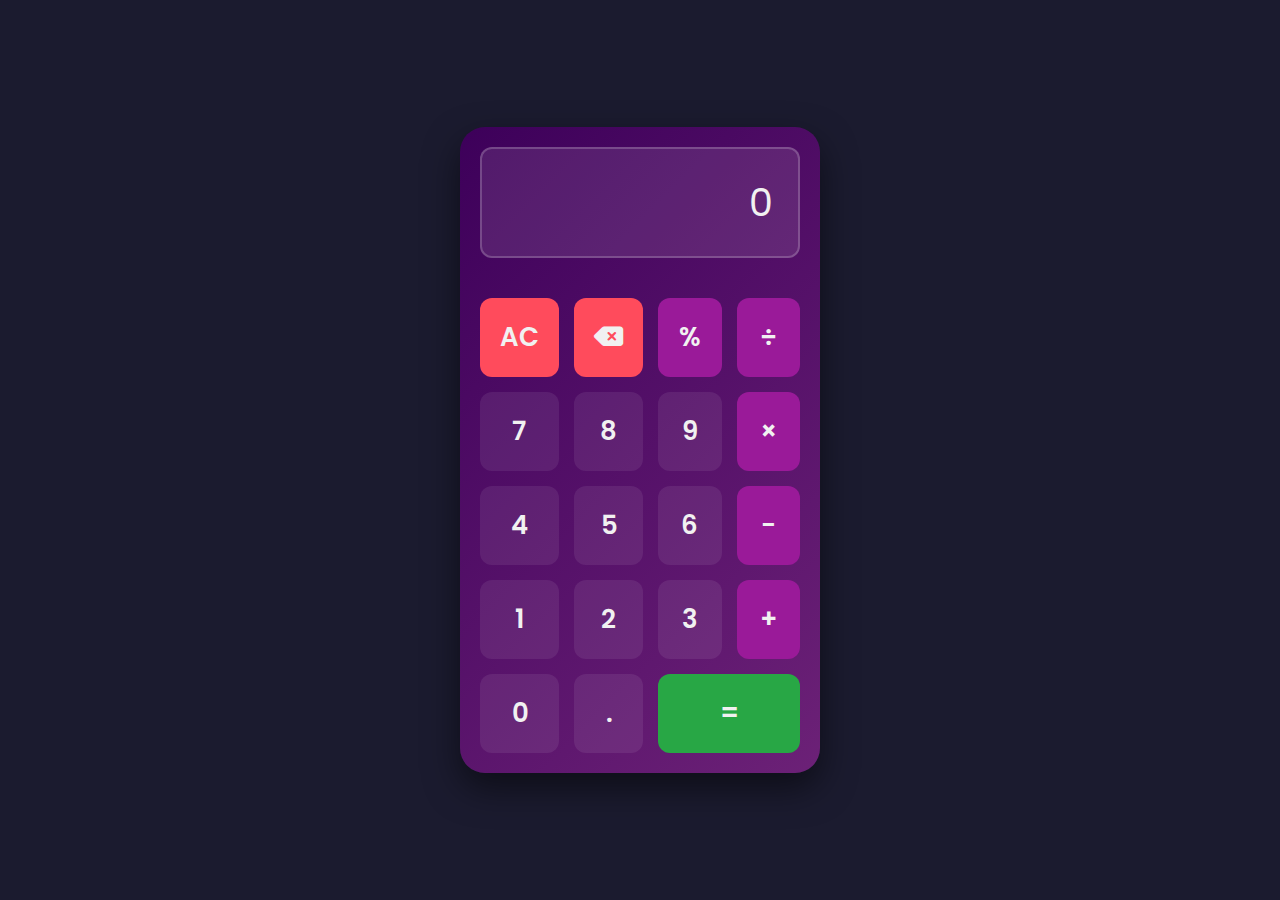
<file: index.html>
<!DOCTYPE html>
<html lang="en">
<head>
    <meta charset="UTF-8">
    <meta name="viewport" content="width=device-width, initial-scale=1.0">
    <title>Dark Purple Calculator</title>
    <link rel="stylesheet" href="styles.css">
    <link href="https://fonts.googleapis.com/css2?family=Poppins:wght@400;600&display=swap" rel="stylesheet">
    <link rel="stylesheet" href="https://cdnjs.cloudflare.com/ajax/libs/font-awesome/6.0.0-beta3/css/all.min.css">
</head>
<body>
    <div class="calculator">
        <div class="display-box">
            <div class="display" id="display">0</div>
        </div>
        <div class="buttons">
            <button class="btn function" onclick="clearDisplay()">AC</button>
            <button class="btn function" onclick="deleteDigit()">
                <i class="fas fa-backspace"></i>
            </button>
            <button class="btn operator" onclick="appendOperator('%')">%</button>
            <button class="btn operator" onclick="appendOperator('/')">÷</button>

            <button class="btn" onclick="appendNumber('7')">7</button>
            <button class="btn" onclick="appendNumber('8')">8</button>
            <button class="btn" onclick="appendNumber('9')">9</button>
            <button class="btn operator" onclick="appendOperator('*')">×</button>

            <button class="btn" onclick="appendNumber('4')">4</button>
            <button class="btn" onclick="appendNumber('5')">5</button>
            <button class="btn" onclick="appendNumber('6')">6</button>
            <button class="btn operator" onclick="appendOperator('-')">−</button>

            <button class="btn" onclick="appendNumber('1')">1</button>
            <button class="btn" onclick="appendNumber('2')">2</button>
            <button class="btn" onclick="appendNumber('3')">3</button>
            <button class="btn operator" onclick="appendOperator('+')">+</button>

            <button class="btn" onclick="appendNumber('0')">0</button>
            <button class="btn" onclick="appendDot()">.</button>
            <button class="btn equal" onclick="calculateResult()">=</button>
        </div>
    </div>
    <script src="script.js"></script>
</body>
</html>
</file>
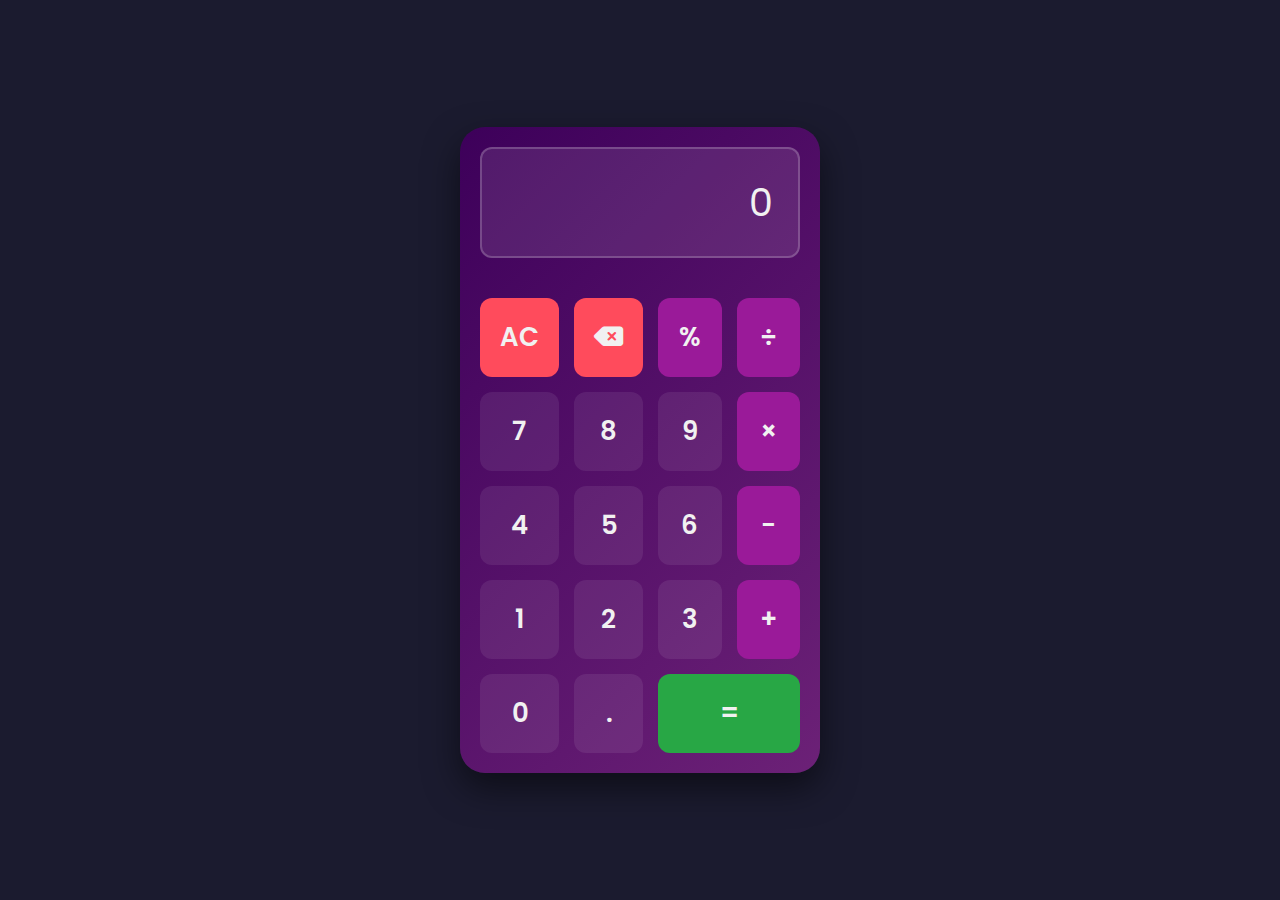
<file: index.html.html>
<!DOCTYPE html>
<html lang="en">
<head>
    <meta charset="UTF-8">
    <meta name="viewport" content="width=device-width, initial-scale=1.0">
    <title>Dark Purple Calculator</title>
    <link rel="stylesheet" href="styles.css">
    <link href="https://fonts.googleapis.com/css2?family=Poppins:wght@400;600&display=swap" rel="stylesheet">
    <link rel="stylesheet" href="https://cdnjs.cloudflare.com/ajax/libs/font-awesome/6.0.0-beta3/css/all.min.css">
</head>
<body>
    <div class="calculator">
        <div class="display-box">
            <div class="display" id="display">0</div>
        </div>
        <div class="buttons">
            <button class="btn function" onclick="clearDisplay()">AC</button>
            <button class="btn function" onclick="deleteDigit()">
                <i class="fas fa-backspace"></i>
            </button>
            <button class="btn operator" onclick="appendOperator('%')">%</button>
            <button class="btn operator" onclick="appendOperator('/')">÷</button>

            <button class="btn" onclick="appendNumber('7')">7</button>
            <button class="btn" onclick="appendNumber('8')">8</button>
            <button class="btn" onclick="appendNumber('9')">9</button>
            <button class="btn operator" onclick="appendOperator('*')">×</button>

            <button class="btn" onclick="appendNumber('4')">4</button>
            <button class="btn" onclick="appendNumber('5')">5</button>
            <button class="btn" onclick="appendNumber('6')">6</button>
            <button class="btn operator" onclick="appendOperator('-')">−</button>

            <button class="btn" onclick="appendNumber('1')">1</button>
            <button class="btn" onclick="appendNumber('2')">2</button>
            <button class="btn" onclick="appendNumber('3')">3</button>
            <button class="btn operator" onclick="appendOperator('+')">+</button>

            <button class="btn" onclick="appendNumber('0')">0</button>
            <button class="btn" onclick="appendDot()">.</button>
            <button class="btn equal" onclick="calculateResult()">=</button>
        </div>
    </div>
    <script src="script.js"></script>
</body>
</html>
</file>
<file: styles.css>
/* General Reset */
* {
    margin: 0;
    padding: 0;
    box-sizing: border-box;
    font-family: 'Poppins', sans-serif;
}

body {
    background-color: #1b1b2f;
    display: flex;
    justify-content: center;
    align-items: center;
    height: 100vh;
}

/* Calculator Container */
.calculator {
    width: 360px;
    background: linear-gradient(135deg, #3d005a, #6c2177);
    border-radius: 25px;
    box-shadow: 0 15px 35px rgba(0, 0, 0, 0.5);
    overflow: hidden;
}

/* Display Box */
.display-box {
    background-color: rgba(255, 255, 255, 0.1);
    padding: 10px;
    margin: 20px;
    border-radius: 12px;
    border: 2px solid rgba(255, 255, 255, 0.2);
}

/* Display Screen */
.display {
    font-size: 38px;
    color: #f1f1f1;
    text-align: right;
    letter-spacing: 1px;
    padding: 15px;
}

/* Button Grid */
.buttons {
    display: grid;
    grid-template-columns: repeat(4, 1fr);
    gap: 15px;
    padding: 20px;
}

/* Button Styles */
.btn {
    background-color: rgba(255, 255, 255, 0.08);
    color: #f1f1f1;
    border: none;
    border-radius: 12px;
    padding: 20px;
    font-size: 26px;
    font-weight: 600;
    transition: all 0.2s;
    cursor: pointer;
}

.btn:hover {
    background-color: rgba(255, 255, 255, 0.15);
}

/* Operator Buttons */
.operator {
    background-color: #9a1a99;
}

.operator:hover {
    background-color: #b24fb4;
}

/* Function Buttons (AC and Delete) */
.function {
    background-color: #ff4b5c;
}

.function:hover {
    background-color: #ff6b81;
}

/* Equal Button */
.equal {
    grid-column: span 2;
    background-color: #28a745;
}

.equal:hover {
    background-color: #43d87b;
}
</file>
